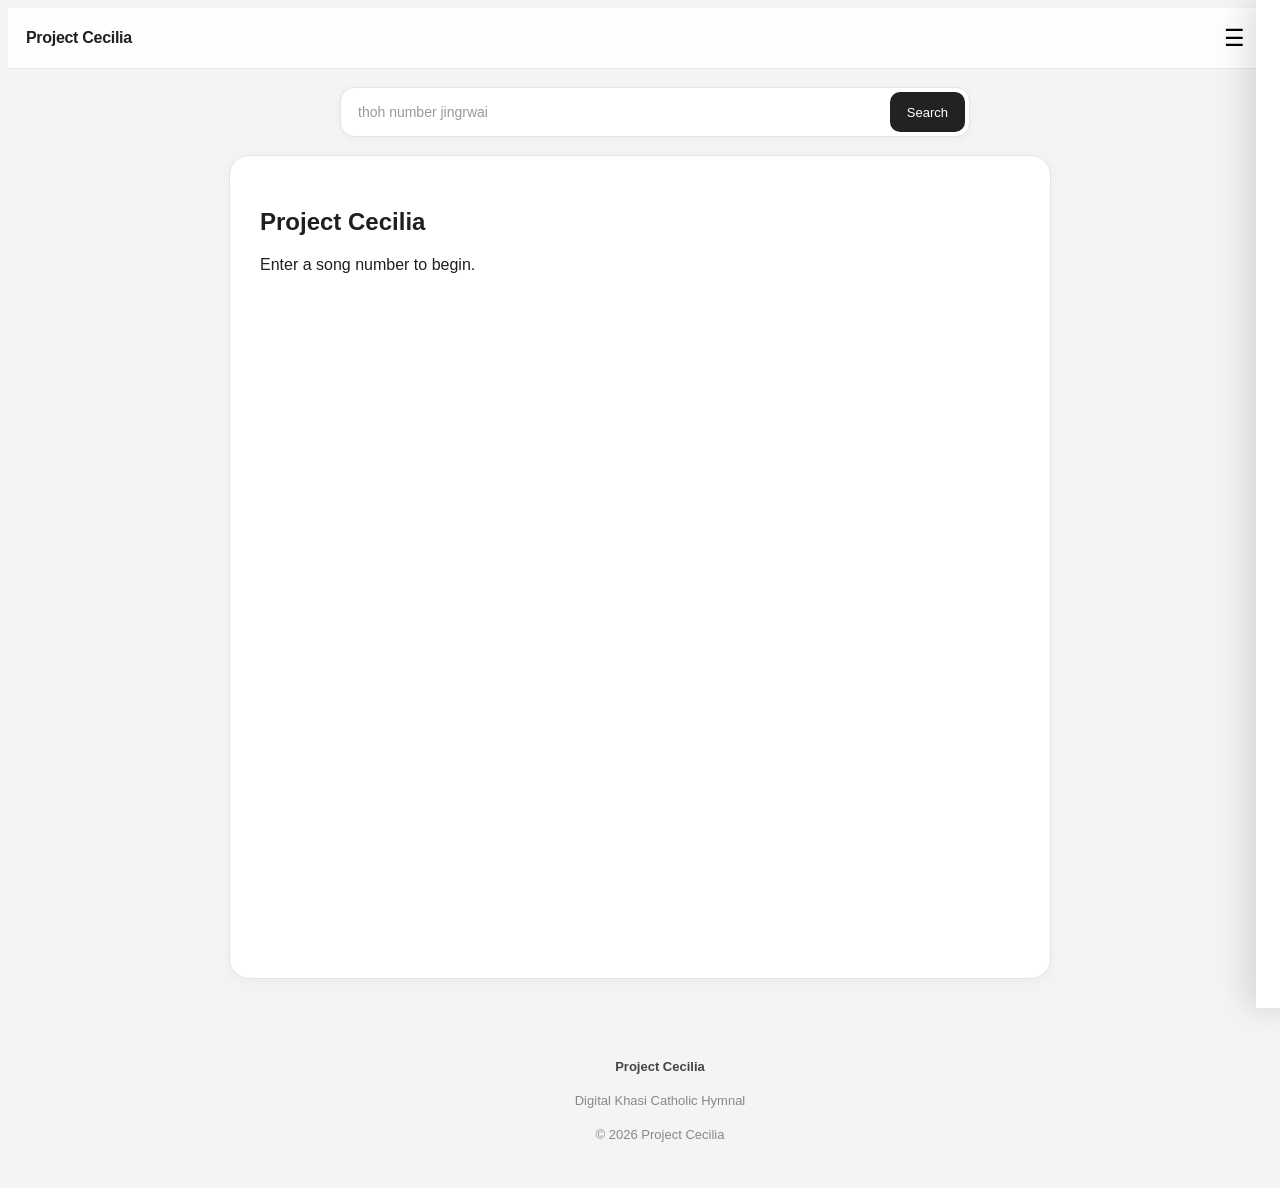
<file: index.html>
<!DOCTYPE html>

<html lang="en">
<head>
    <meta charset="UTF-8">
    <meta name="viewport" content="width=device-width, initial-scale=1.0">
<title>Project Cecilia</title>

<link rel="stylesheet" href="style.css">


</head>

<body>

<header class="navbar">


<div class="logo">
    Project Cecilia
</div>

<button class="menu-btn" id="menuBtn">
    ☰
</button>


</header>

<!-- SEARCH -->

<section class="search-area">


<div class="search-box">

    <input
        type="number"
        id="searchInput"
        placeholder="thoh number jingrwai"
        min="1"
    >

    <button id="searchBtn">
        Search
    </button>

</div>

</section>

<!-- SIDE MENU -->

<nav class="side-menu" id="sideMenu">

<button class="close-btn" id="closeBtn">
    X
    
</button>

<a href="index.html">Jingrwai</a>
<a href="about.html">Ngi Dei Mano</a>
<a href="about.html#privacy">Privacy Policy</a>

</nav>

<!-- MAIN SONG AREA -->

<main>

<section class="song-container">

    <div id="loading">
        ap...
    </div>

    <div id="song"></div>

</section>
    <footer class="footer">

    <p class="footer-title">
        Project Cecilia
    </p>

    <p>
        Digital Khasi Catholic Hymnal
    </p>

    <p>
        © 2026 Project Cecilia
    </p>

</footer>

</main>

<script src="app.js"></script>

</body>
</html>
</file>
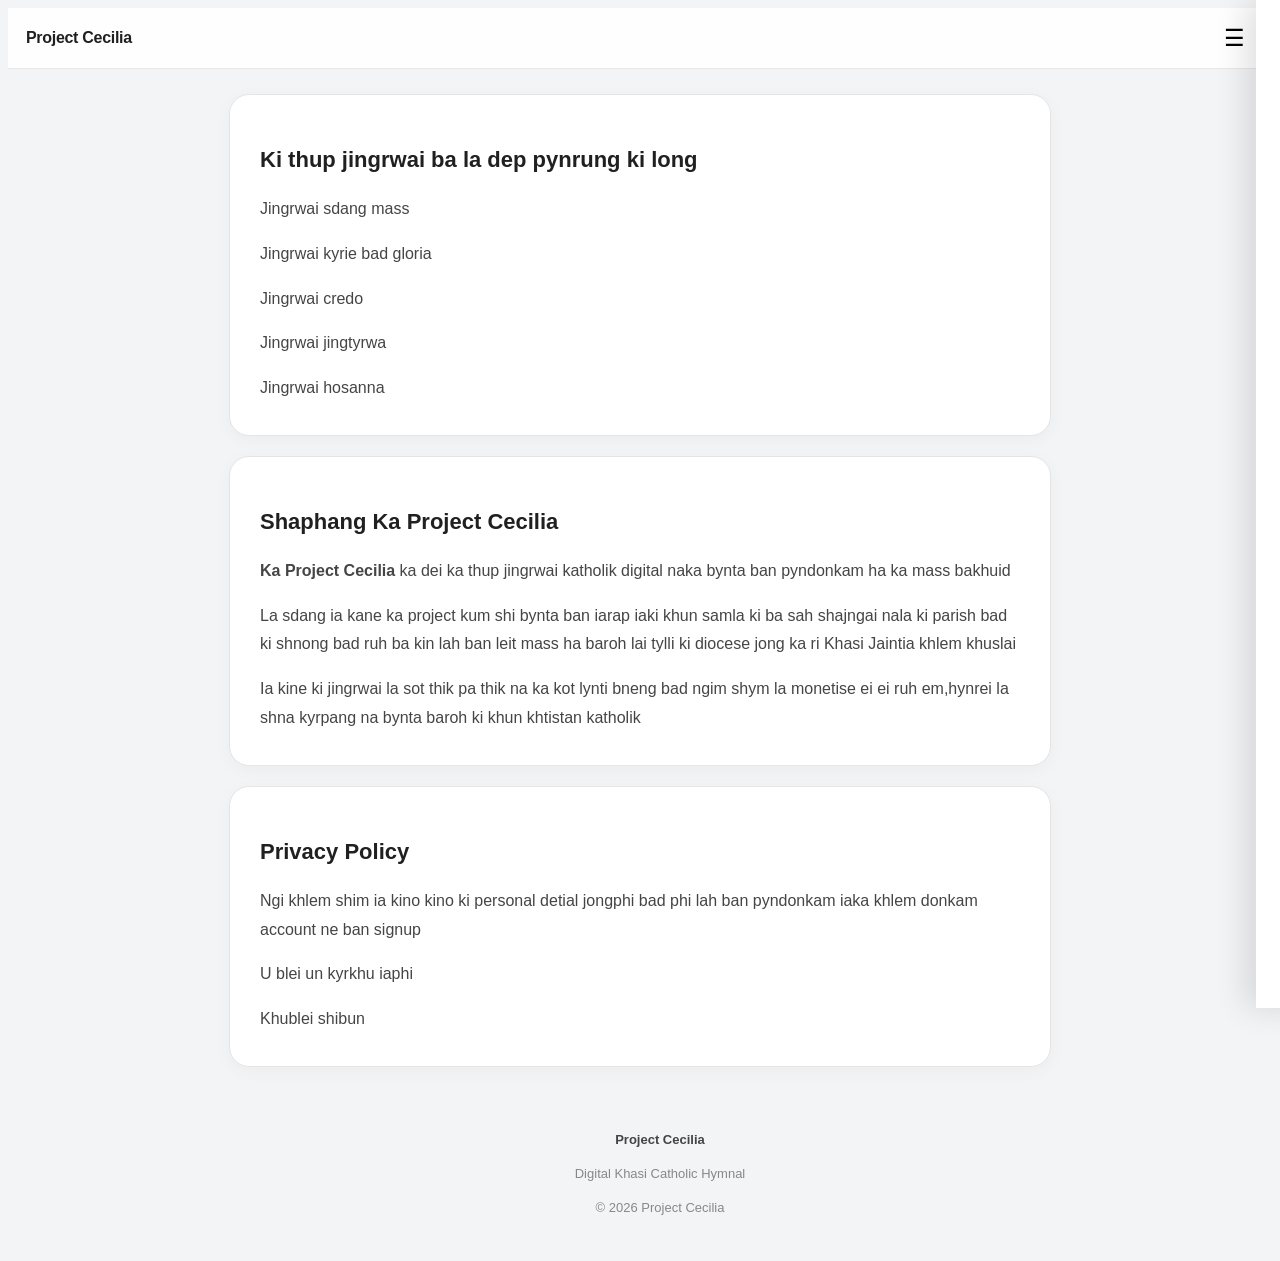
<file: about.html>
<!DOCTYPE html>

<html lang="en">
<head>
    <meta charset="UTF-8">
    <meta name="viewport" content="width=device-width, initial-scale=1.0">


<title>About - Project Cecilia</title>

<link rel="stylesheet" href="style.css">


</head>

<body>

<header class="navbar">


<div class="logo">
    Project Cecilia
</div>

<button class="menu-btn" id="menuBtn">
    ☰
</button>


</header>

<!-- SIDE MENU -->

<nav class="side-menu" id="sideMenu">

<button class="close-btn" id="closeBtn">
    ×
</button>

<a href="index.html">Jingrwai</a>
<a href="about.html">Ngi Dei Mano</a>
<a href="about.html#privacy">Privacy Policy</a>


</nav>

<main class="about-page">


<!-- SONG COLLECTION -->

<section class="info-section">

    <h2>Ki thup jingrwai ba la dep pynrung ki long </h2>

    <p>Jingrwai sdang mass</p>
    <p>Jingrwai kyrie bad gloria</p>
    <p>Jingrwai credo</p>
    <p>Jingrwai jingtyrwa</p>
    <p>Jingrwai hosanna </p>

</section>


<!-- ABOUT PROJECT -->

<section class="info-section">

    <h2>Shaphang Ka Project Cecilia</h2>

    <p>
        <b>Ka Project Cecilia</b> ka dei ka thup jingrwai katholik digital naka bynta ban pyndonkam ha ka mass bakhuid
    </p>

    <p>
        La sdang ia kane ka project kum shi bynta ban iarap iaki khun samla ki ba sah shajngai nala ki parish bad ki shnong bad ruh ba kin lah ban leit mass ha baroh lai tylli ki diocese jong ka ri Khasi Jaintia khlem khuslai
    </p>

    <p>
        Ia kine ki jingrwai la sot thik pa thik na ka kot lynti bneng bad ngim shym la monetise ei ei ruh em,hynrei la shna kyrpang na bynta baroh ki khun khtistan katholik
    </p>

</section>


<!-- PRIVACY -->

<section id="privacy" class="info-section">

    <h2>Privacy Policy</h2>

    <p>
        Ngi khlem shim ia kino kino ki personal detial jongphi  bad phi lah ban pyndonkam iaka khlem donkam account ne ban signup
    </p>

    <p>
        U blei un kyrkhu iaphi
    </p>

    <p>
        Khublei shibun
    </p>

</section>
    <footer class="footer">

    <p class="footer-title">
        Project Cecilia
    </p>

    <p>
        Digital Khasi Catholic Hymnal
    </p>

    <p>
        © 2026 Project Cecilia
    </p>

</footer>


</main>

<script src="app.js"></script>

</body>
</html>
</file>
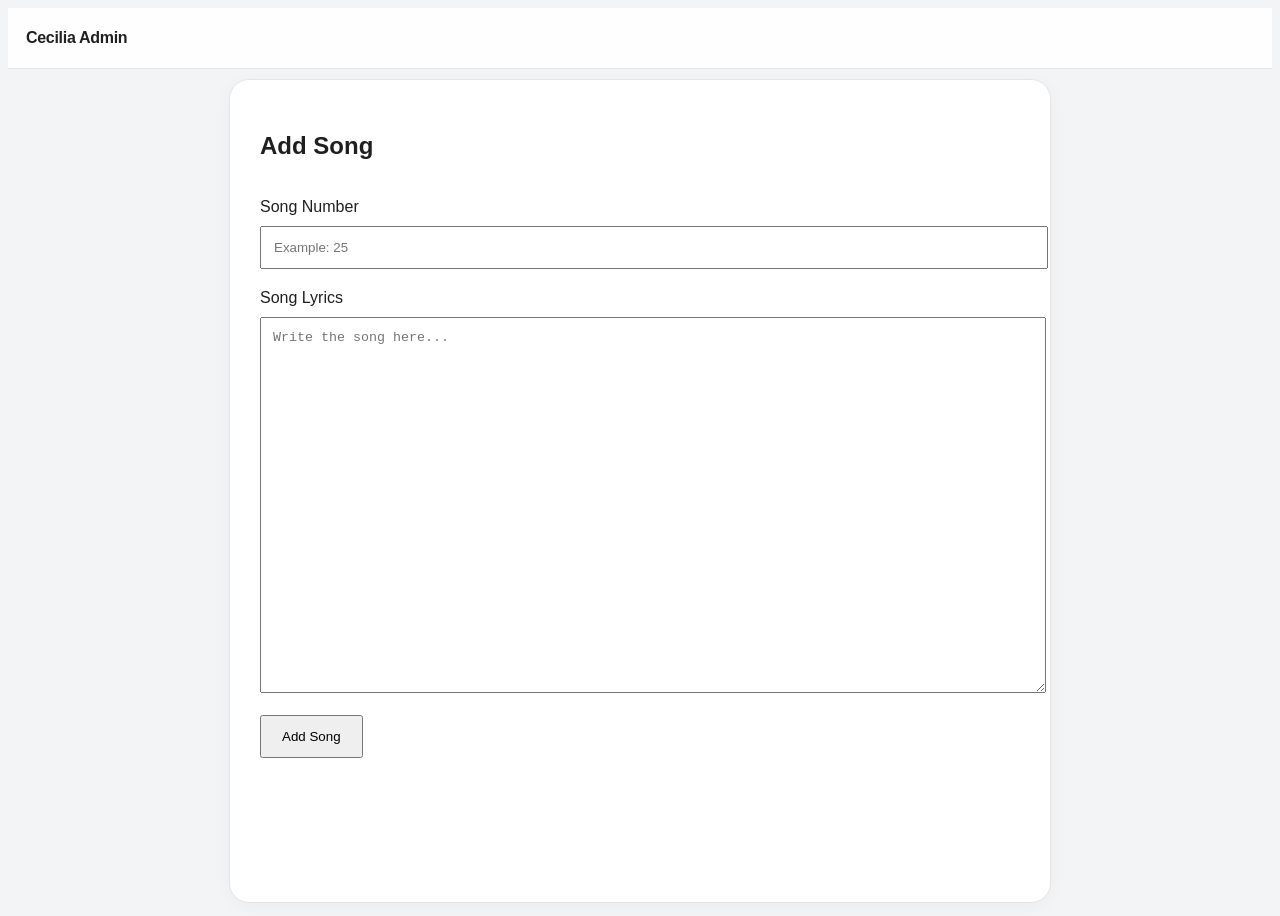
<file: ad.html>
<!DOCTYPE html>
<html lang="en">

<head>

    <meta charset="UTF-8">

    <meta
        name="viewport"
        content="width=device-width, initial-scale=1.0"
    >

    <title>Project Cecilia Admin</title>

    <link rel="stylesheet" href="style.css">

</head>


<body>

<header class="navbar">

    <div class="logo">
        Cecilia Admin
    </div>

</header>


<main>

    <section class="song-container">

        <h1>Add Song</h1>

        <br>


        <label for="songNumber">
            Song Number
        </label>

        <br>

        <input
            type="number"
            id="songNumber"
            min="1"
            placeholder="Example: 25"
            style="width:100%;padding:12px;margin:10px 0 20px;"
        >


        <label for="lyrics">
            Song Lyrics
        </label>

        <br>

        <textarea
            id="lyrics"
            placeholder="Write the song here..."
            style="width:100%;height:350px;padding:12px;margin-top:10px;resize:vertical;"
        ></textarea>


        <br><br>


        <button
            id="submitBtn"
            style="padding:12px 20px;cursor:pointer;"
        >
            Add Song
        </button>


        <p id="status" style="margin-top:20px;"></p>

    </section>

</main>


<script src="admin.js"></script>

</body>

</html>
</file>
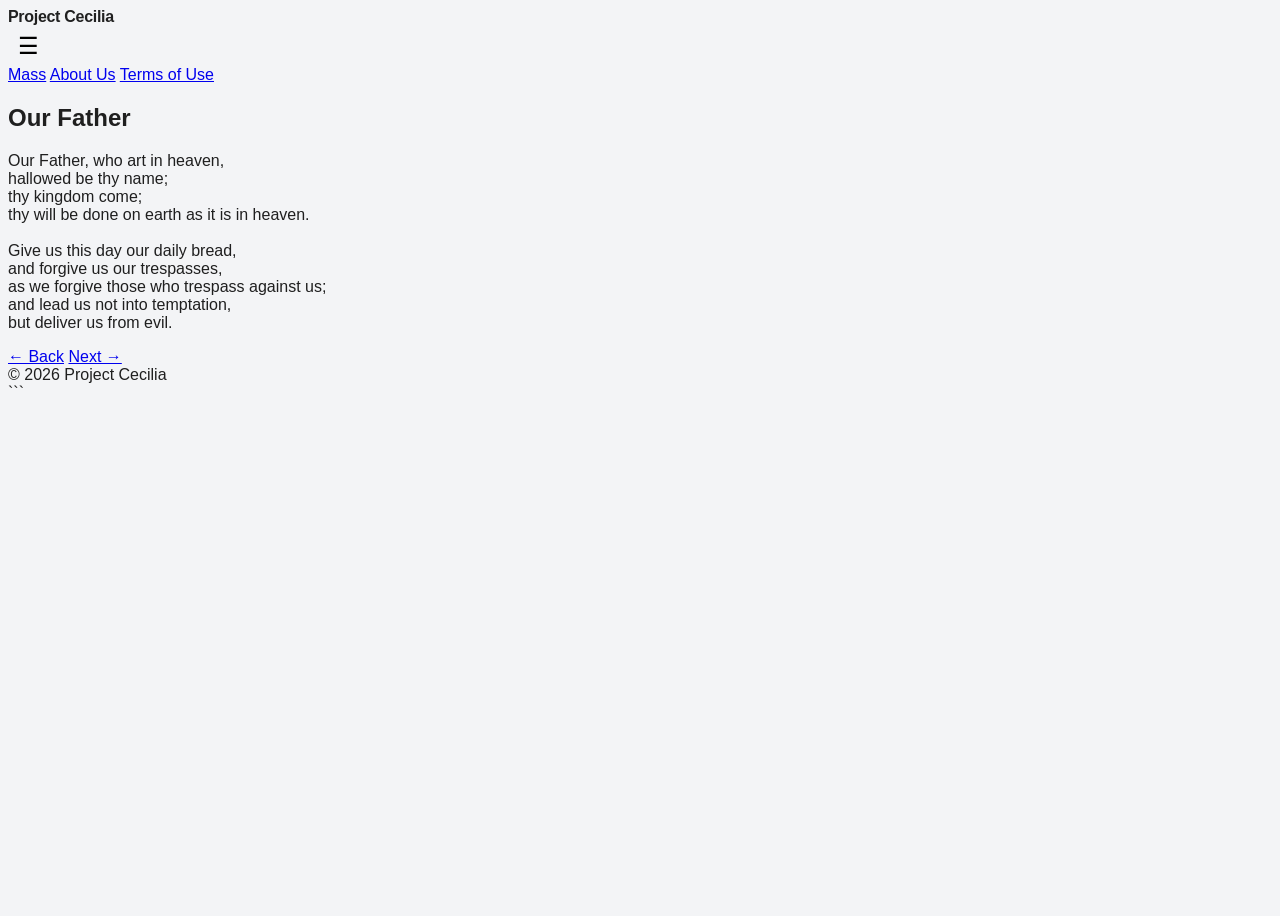
<file: indrx.html>
<!DOCTYPE html>
<html lang="en">
<head>
  <meta charset="UTF-8">
  <meta name="viewport" content="width=device-width, initial-scale=1.0">
  <title>Project Cecilia</title>

  <link rel="stylesheet" href="style.css">
</head>

<body>

  <header>
    <div class="logo">Project Cecilia</div>

    <button class="menu-btn" id="menuBtn">☰</button>

    <nav id="menu">
      <a href="cecilia_home.html">Mass</a>
      <a href="#">About Us</a>
      <a href="#">Terms of Use</a>
    </nav>
  </header>


  <main>

    <section class="prayer">

      <h1>Our Father</h1>

      <p>
        Our Father, who art in heaven,<br>
        hallowed be thy name;<br>
        thy kingdom come;<br>
        thy will be done on earth as it is in heaven.<br><br>

        Give us this day our daily bread,<br>
        and forgive us our trespasses,<br>
        as we forgive those who trespass against us;<br>
        and lead us not into temptation,<br>
        but deliver us from evil.
      </p>

    </section>

  </main>


  <div class="page-nav">
    <a href="cecilia_home.html">← Back</a>
    <a href="cecilia_songs.html">Next →</a>
  </div>


  <footer>
    © 2026 Project Cecilia
  </footer>


  <script>
const menuBtn = document.getElementById("menuBtn");

const menu = document.getElementById("menu");


menuBtn.addEventListener("click", function () {

  menu.classList.toggle("show");

});
```


</script>

</body>
</html>
```
</file>
<file: style.css>
```css
/* =========================
   RESET
========================= */

* {
    box-sizing: border-box;
    margin: 0;
    padding: 0;
}

html {
    scroll-behavior: smooth;
}

body {
    font-family: Arial, sans-serif;
    background: #f3f4f6;
    color: #1f1f1f;
    min-height: 100vh;
}


/* =========================
   NAVBAR
========================= */

.navbar {
    height: 60px;
    background: rgba(255, 255, 255, 0.88);

    display: flex;
    align-items: center;

    padding: 0 18px;

    border-bottom: 1px solid #e7e7e7;

    position: sticky;
    top: 0;

    z-index: 10;

    backdrop-filter: blur(14px);
    -webkit-backdrop-filter: blur(14px);
}

.logo {
    font-size: 16px;
    font-weight: 700;
    letter-spacing: -0.3px;

    color: #202020;
}


/* =========================
   SEARCH AREA
========================= */

.search-area {
    width: 100%;
    padding: 18px 15px 8px;

    display: flex;
    justify-content: center;
}

.search-box {
    width: 100%;
    max-width: 620px;

    display: flex;
    align-items: center;

    background: #ffffff;

    border: 1px solid #e4e4e4;
    border-radius: 14px;

    padding: 4px;

    box-shadow:
        0 2px 8px rgba(0, 0, 0, 0.04);
}

.search-box input {
    flex: 1;

    height: 40px;

    border: none;
    outline: none;

    background: transparent;

    padding: 0 13px;

    color: #222;
    font-size: 14px;
}

.search-box input::placeholder {
    color: #999;
}

.search-box button {
    height: 40px;

    border: none;
    border-radius: 10px;

    background: #222;
    color: white;

    padding: 0 17px;

    font-size: 13px;
    font-weight: 500;

    cursor: pointer;

    transition: 0.2s ease;
}

.search-box button:hover {
    background: #000;
    transform: translateY(-1px);
}

.search-box button:active {
    transform: translateY(0);
}


/* =========================
   MENU BUTTON
========================= */

.menu-btn {
    margin-left: auto;

    width: 40px;
    height: 40px;

    border: none;
    border-radius: 11px;

    background: transparent;

    font-size: 23px;

    cursor: pointer;

    transition: 0.2s ease;
}

.menu-btn:hover {
    background: #eeeeee;
}


/* =========================
   SIDE MENU
========================= */

.side-menu {
    position: fixed;

    top: 0;
    right: -300px;

    width: 280px;
    height: 100vh;

    background: rgba(255, 255, 255, 0.96);

    padding: 78px 22px 30px;

    box-shadow:
        -10px 0 30px rgba(0, 0, 0, 0.12);

    backdrop-filter: blur(16px);
    -webkit-backdrop-filter: blur(16px);

    transition: right 0.25s ease;

    z-index: 20;
}

.side-menu.open {
    right: 0;
}

.side-menu a {
    display: block;

    text-decoration: none;

    color: #222;

    padding: 14px 12px;

    margin-bottom: 4px;

    border-radius: 10px;

    font-size: 15px;

    transition: 0.2s ease;
}

.side-menu a:hover {
    background: #f1f1f1;
    padding-left: 16px;
}

.close-btn {
    position: absolute;

    top: 16px;
    right: 18px;

    width: 40px;
    height: 40px;

    border: none;
    border-radius: 50%;

    background: #f1f1f1;

    font-size: 24px;

    cursor: pointer;

    transition: 0.2s ease;
}

.close-btn:hover {
    background: #e7e7e7;
}


/* =========================
   MAIN
========================= */

main {
    width: 100%;
}


/* =========================
   SONG / CHAT AREA
========================= */

.song-container {
    width: calc(100% - 30px);
    max-width: 760px;

    margin: 10px auto 35px;

    min-height: calc(100vh - 160px);

    background: #ffffff;

    border: 1px solid #e5e5e5;
    border-radius: 20px;

    padding: 32px 30px 50px;

    box-shadow:
        0 4px 18px rgba(0, 0, 0, 0.035);
}


/* =========================
   LOADING
========================= */

#loading {
    color: #999;

    font-size: 14px;

    text-align: center;

    padding: 20px;
}


/* =========================
   SONG TITLE
========================= */

.song-title {
    display: inline-block;

    font-size: 24px;
    font-weight: 700;

    line-height: 1.35;

    margin-bottom: 24px;

    padding: 12px 16px;

    background: #f1f1f1;

    border-radius: 16px 16px 16px 5px;

    color: #202020;
}


/* =========================
   LYRICS
========================= */

.lyrics {
    display: block;

    max-width: 680px;

    white-space: pre-wrap;
    overflow-wrap: break-word;

    font-size: 17px;
    line-height: 1.85;

    color: #303030;

    padding: 18px 20px;

    background: #f7f7f8;

    border-radius: 18px 18px 18px 5px;
}


/* =========================
   INFORMATION / ABOUT
========================= */

.about-page {
    padding-top: 15px;
}

.info-section {
    width: calc(100% - 30px);
    max-width: 760px;

    margin: 10px auto 20px;

    background: #ffffff;

    border: 1px solid #e5e5e5;
    border-radius: 20px;

    padding: 32px 30px;

    box-shadow:
        0 4px 18px rgba(0, 0, 0, 0.035);
}

.info-section h2 {
    font-size: 22px;

    line-height: 1.35;

    margin-bottom: 20px;

    color: #202020;
}

.info-section p {
    font-size: 16px;

    line-height: 1.8;

    color: #454545;

    margin-bottom: 16px;
}

.info-section p:last-child {
    margin-bottom: 0;
}


/* =========================
   DIVIDERS
========================= */

.info-section hr {
    border: none;

    border-top: 1px solid #eeeeee;

    margin: 25px 0;
}


/* =========================
   FOOTER
========================= */

.footer {
    width: 100%;

    text-align: center;

    padding: 30px 20px 35px;

    color: #888;

    font-size: 13px;
}

.footer p {
    margin-bottom: 5px;

    line-height: 1.6;
}

.footer p:last-child {
    margin-bottom: 0;
}

.footer .footer-title {
    color: #444;

    font-weight: 600;
}

.footer a {
    color: #666;

    text-decoration: none;
}

.footer a:hover {
    color: #111;

    text-decoration: underline;
}


/* =========================
   MOBILE
========================= */

@media (max-width: 600px) {

    .navbar {
        height: 56px;

        padding: 0 12px;
    }

    .logo {
        font-size: 15px;
    }


    /* SEARCH */

    .search-area {
        padding: 14px 12px 6px;
    }

    .search-box {
        border-radius: 13px;
    }

    .search-box input {
        height: 38px;

        font-size: 13px;

        padding: 0 11px;
    }

    .search-box button {
        height: 38px;

        padding: 0 13px;

        border-radius: 9px;

        font-size: 12px;
    }


    /* SONG */

    .song-container {
        width: calc(100% - 20px);

        margin: 10px auto 25px;

        min-height: calc(100vh - 135px);

        border-radius: 18px;

        padding: 25px 17px 40px;
    }

    .song-title {
        font-size: 21px;

        padding: 11px 14px;

        margin-bottom: 18px;

        border-radius: 15px 15px 15px 5px;
    }

    .lyrics {
        font-size: 16px;

        line-height: 1.8;

        padding: 16px;

        border-radius: 16px 16px 16px 5px;
    }


    /* ABOUT */

    .about-page {
        padding-top: 5px;
    }

    .info-section {
        width: calc(100% - 20px);

        margin: 10px auto 15px;

        border-radius: 18px;

        padding: 26px 19px;
    }

    .info-section h2 {
        font-size: 20px;

        margin-bottom: 17px;
    }

    .info-section p {
        font-size: 15px;

        line-height: 1.75;

        margin-bottom: 15px;
    }


    /* MENU */

    .side-menu {
        width: 275px;

        padding-left: 20px;
        padding-right: 20px;
    }


    /* FOOTER */

    .footer {
        padding: 25px 15px 30px;

        font-size: 12px;
    }
}


/* =========================
   VERY SMALL PHONES
========================= */

@media (max-width: 380px) {

    .logo {
        font-size: 14px;
    }

    .search-area {
        padding-left: 9px;
        padding-right: 9px;
    }

    .song-container,
    .info-section {
        width: calc(100% - 14px);

        padding-left: 14px;
        padding-right: 14px;
    }

    .lyrics {
        padding: 14px;

        font-size: 15px;
    }
}
```
</file>
